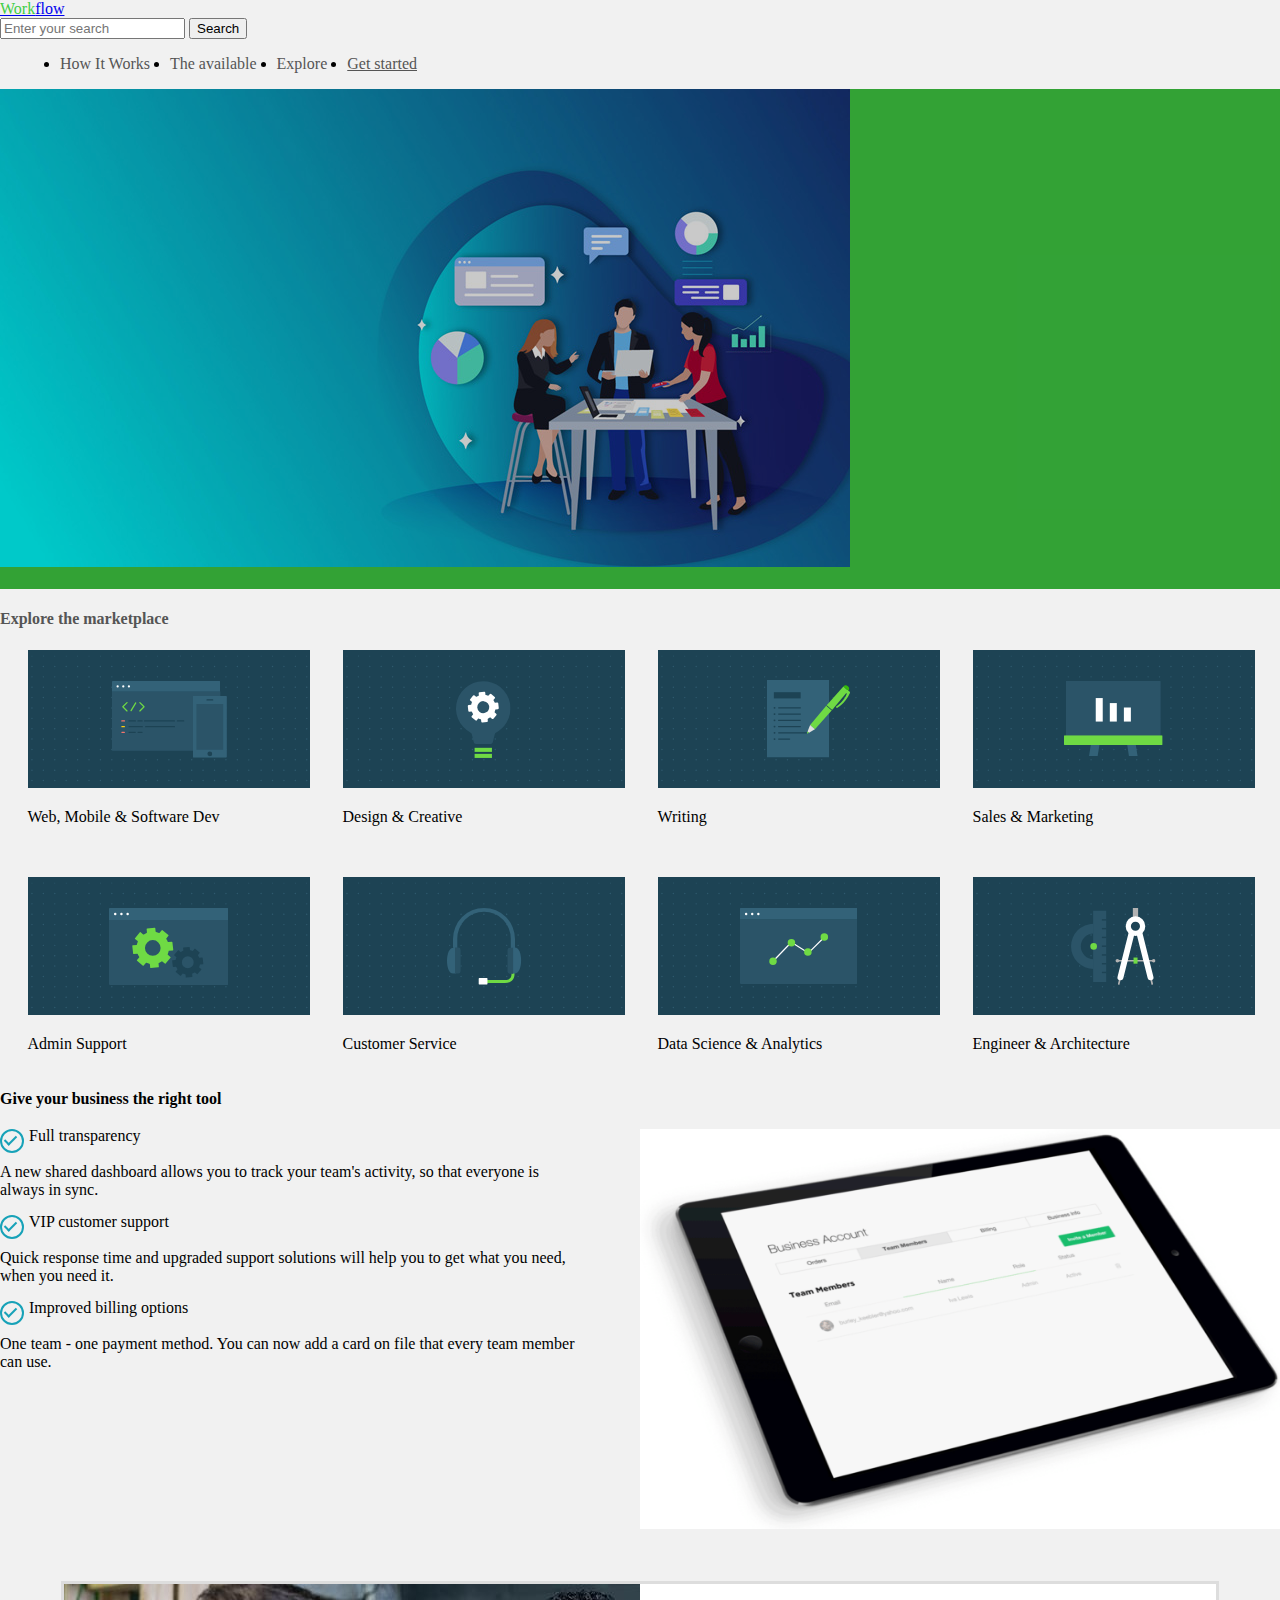
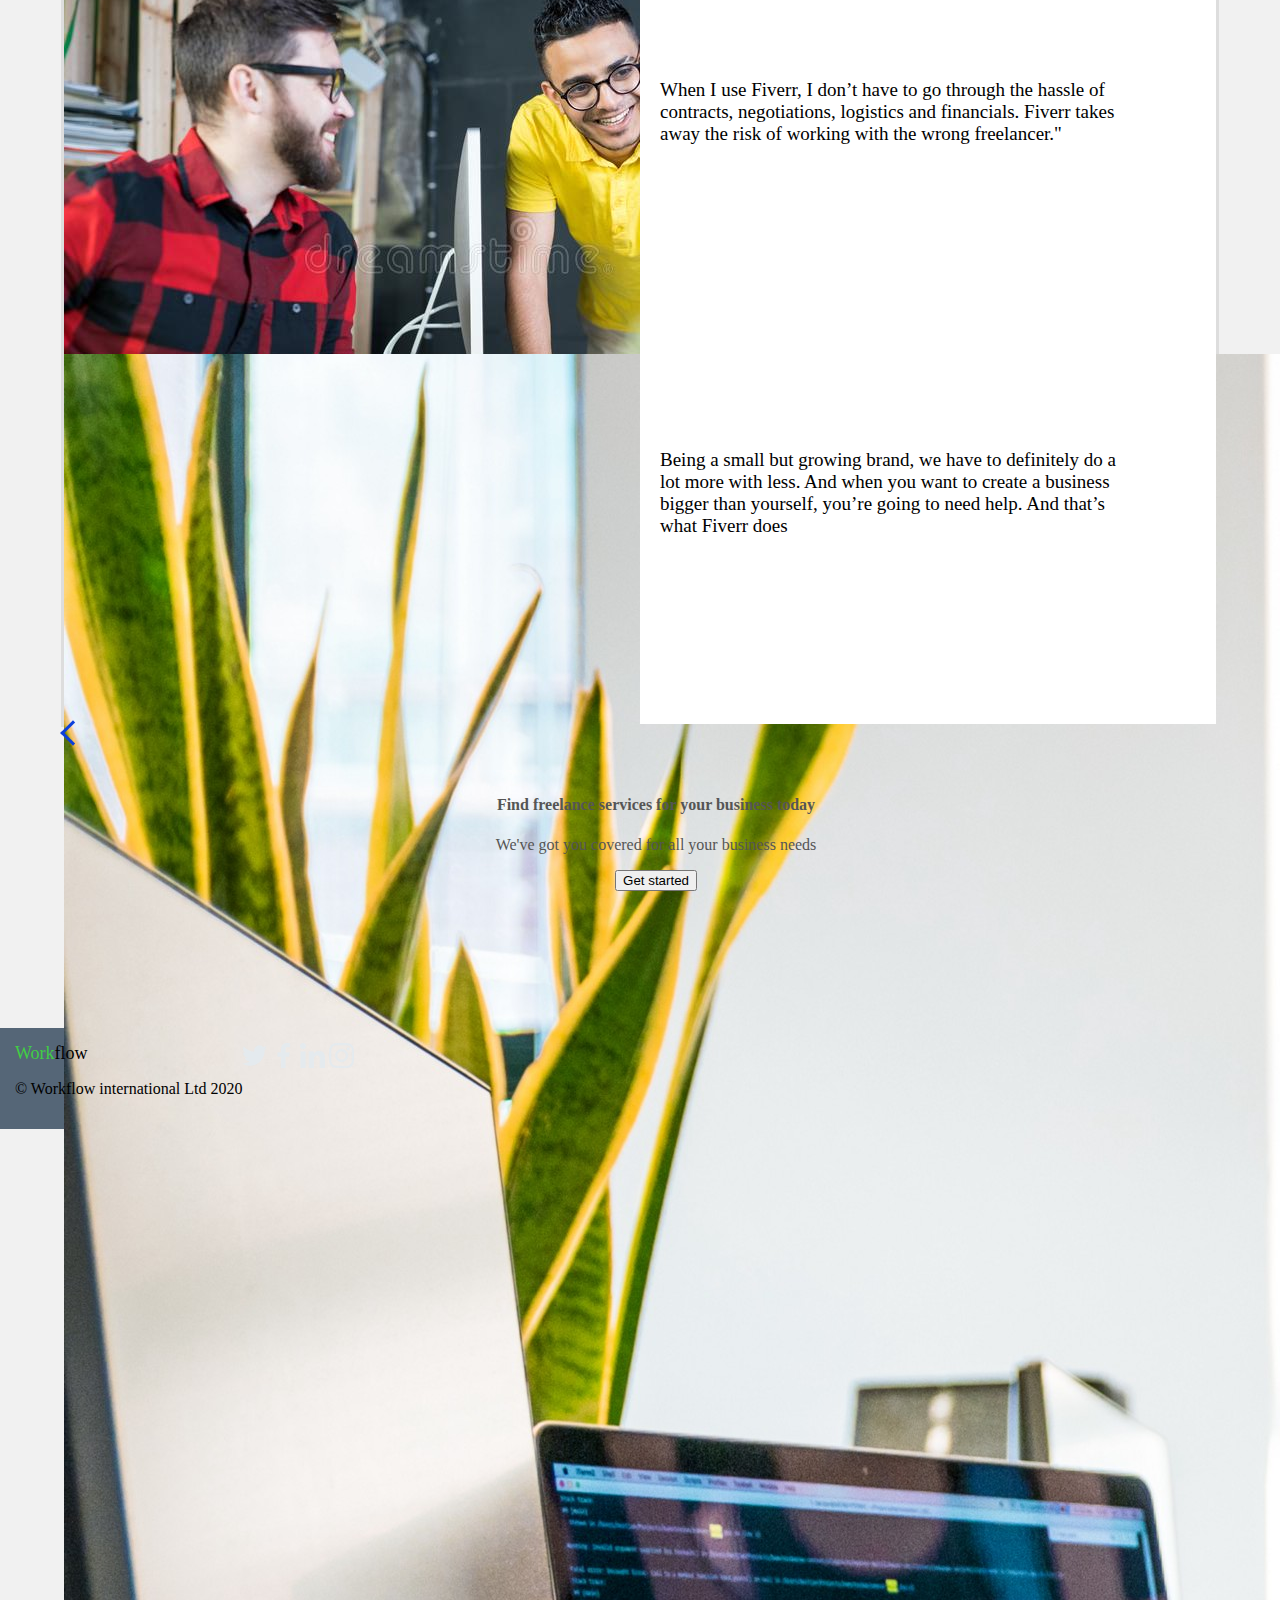
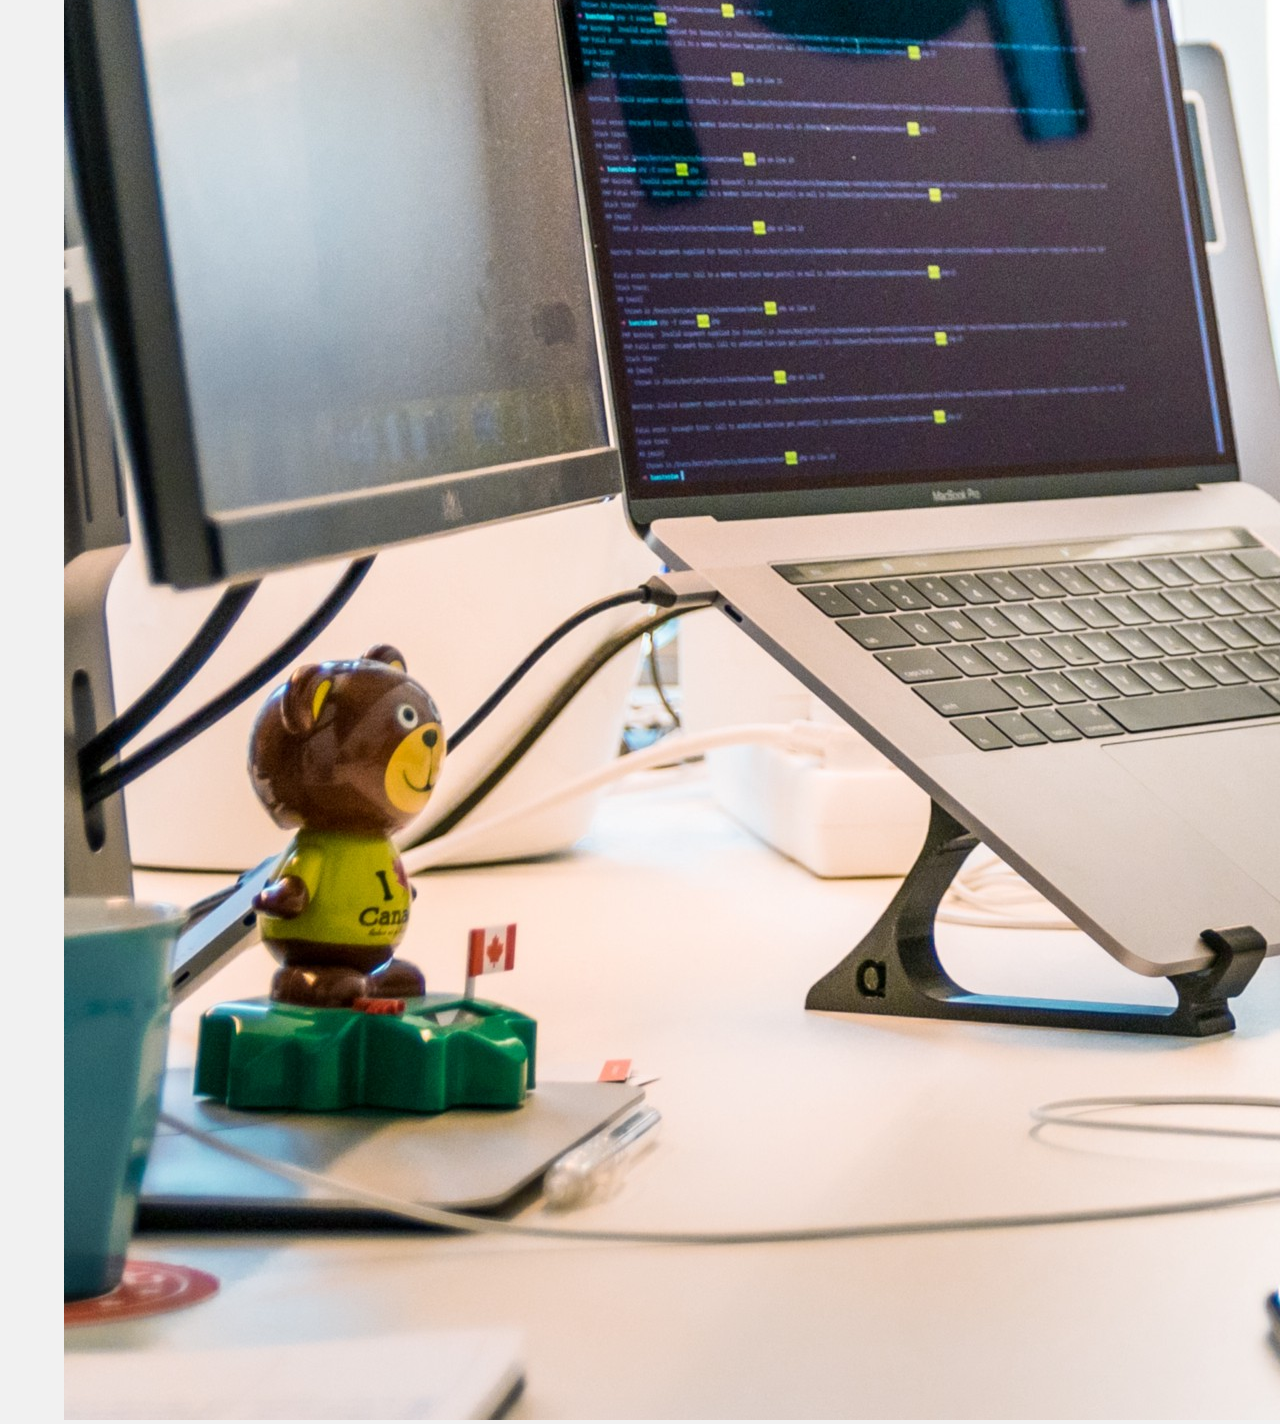
<file: index.html>
<!DOCTYPE html>
<html lang="en">
<head>
    <meta charset="UTF-8">
    <meta name="viewport" content="width=device-width, initial-scale=1.0, maximum-scale=1.0, user-scalable=no">
    <meta http-equiv="X-UA-Compatible" content="ie=edge">
    <link rel="stylesheet" href="https://stackpath.bootstrapcdn.com/bootstrap/4.5.0/css/bootstrap.min.css" integrity="sha384-9aIt2nRpC12Uk9gS9baDl411NQApFmC26EwAOH8WgZl5MYYxFfc+NcPb1dKGj7Sk" crossorigin="anonymous">
    <link rel="stylesheet" href="css files/home.css">
    <title>workflow</title>
</head>
<body>

<!--------{ START NAVBARE }---------->
    <nav class="navbar bg-white w-100">
        <div class="navbar-brand">
            <div class="menu-btn float-left mt-1 d-inline-block" style="cursor: pointer;" onclick="openClose()">
                <span></span>
                <span></span>
                <span></span>
            </div>
            <a href="index.html" class="text-decoration-none text-dark ml-3">
                <span>Work</span><span>flow</span>
            </a>
        </div>
        <div class="navbar-container">
        <div class="container nav-container">
            <div class="search-container">
                <div class="input-group">
                    <input type="text" class="form-control shadow-none" placeholder="Enter your search">
                    <button class="btn btn-outline-info shadow-none ml-1">Search</button>
                </div>
            </div>
            <div class="nav-links">
                <ul class="list-inline m-0 p-0">
                    <li class="nav-item"><a dataset="how-it-work" class="text-decoration-none">How It Works</a></li>
                    <li class="nav-item"><a dataset="available" class="text-decoration-none">The available</a></li>
                    <li class="nav-item"><a dataset="explore" class="text-decoration-none">Explore</a></li>
                    <li class="nav-item"><a href="form.html" class="text-decoration-none">Get started</a></li>
                </ul>
            </div>
        </div>
    </div>
    </nav>
<!--------{ START NAVBARE }---------->

<!--------{ START HEADER }---------->
    <header class="header overflow-hidden">
        <div class="header-cover"><img src="images/header-img.png" class="h-100 w-100"></div>
        <div class="header-desc position-relative text-white">
            <p>Find the perfect freelance services for your business</p>
            <p>
                Workflow expertly connects professionals and agencies to <br>
                businesses seeking specialized talent.
            </p>
        </div>
    </header>
<!--------{ START HEADER }---------->

<!--------{ START MARKETPLACE }---------->
    <main class="market-place container-fluid mt-5 overflow-hidden" id="explore">
        <h4 class="text-center">Explore the marketplace</h4>
        <div class="marketplace-container mt-5">
            <div class="card">
                <img src="icons/web-mobile.svg" class="card-img">
                <div class="card-title-container bg-white text-center mt-3 rounded-bottom">
                    <p>Web, Mobile &amp; Software Dev</p>
                </div>
            </div>
            <div class="card">
                <img src="icons/design-creative.svg" class="card-img">
                <div class="card-title-container bg-white text-center mt-3 rounded-bottom">
                    <p>Design &amp; Creative</p>
                </div>
            </div>
            <div class="card">
                <img src="icons/writing.svg" class="card-img">
                <div class="card-title-container bg-white text-center mt-3 rounded-bottom">
                    <p>Writing</p>
                </div>
            </div>
            <div class="card">
                <img src="icons/marketing-sales.svg" class="card-img">
                <div class="card-title-container bg-white text-center mt-3 rounded-bottom">
                    <p>Sales &amp; Marketing</p>
                </div>
            </div>
            <div class="card">
                <img src="icons/admin-support.svg" class="card-img">
                <div class="card-title-container bg-white text-center mt-3 rounded-bottom">
                    <p>Admin Support</p>
                </div>
            </div>
            <div class="card">
                <img src="icons/customer-service.svg" class="card-img">
                <div class="card-title-container bg-white text-center mt-3 rounded-bottom">
                    <p>Customer Service</p>
                </div>
            </div>
            <div class="card">
                <img src="icons/data-science.svg" class="card-img">
                <div class="card-title-container bg-white text-center mt-3 rounded-bottom">
                    <p>Data Science &amp; Analytics</p>
                </div>
            </div>
            <div class="card">
                <img src="icons/engineering-architecture.svg" class="card-img">
                <div class="card-title-container bg-white text-center mt-3 rounded-bottom">
                    <p>Engineer &amp; Architecture</p>
                </div>
            </div>
        </div>
    </main>

<!--------{ END MARKETPLACE }---------->

<!--------{ START OFER }---------->

    <main class="bg-white mt-5 offer overflow-hidden" id="available">
        <h4 class="p-4 text-center">Give your business the right tool</h4>
        <div class="offer-container container-fluid">
            <div class="offer-img">
                <img src="icons/ipadX2.gif">
            </div>
            <div class="offer-info ml-3">

                <div class="offer-item mt-5">
                    <div class="offer-item-title">
                        <span></span><p>Full transparency</p>
                    </div>
                    <p>
                        A new shared dashboard allows you to track your team's activity, so that
                        everyone is always in sync.
                    </p>
                </div>

                <div class="offer-item mt-5">
                    <div class="offer-item-title">
                        <span></span><p>VIP customer support</p>
                    </div>
                    <p>
                        Quick response time and upgraded support solutions will help you to get
                        what you need, when you need it.
                    </p>
                </div>
                
                <div class="offer-item mt-5">
                    <div class="offer-item-title">
                        <span></span><p>Improved billing options</p>
                    </div>
                    <p>
                        One team - one payment method. You can now add a card on file that every
                        team member can use.
                    </p>
                </div>
            </div>
        </div>
    </main>

<!--------{ END OFFER }---------->

<!--------{ START TESTIMONIAL }---------->

    <main class="testimonial overflow-hidden" id="how-it-work">
        <div class="carousel-container">
            <div id="carouselExampleControls" class="carousel slide" data-ride="carousel">
                <div class="carousel-inner carousel-inner-container">
                    <div class="carousel-item active">
                        <div class="carousel-item-container">
                            <div class="carousel-img">
                                <img src="images/carousel-img-1.png" class="w-100 h-100">
                            </div>
                            <div class="carousel-info">
                                <p>
                                        When I use Fiverr, I don’t have to go through
                                        the hassle of contracts, negotiations, logistics
                                        and financials. Fiverr takes away the risk
                                        of working with the wrong freelancer."
                                </p>
                            </div>
                        </div>
                    </div>
                    <div class="carousel-item">
                        <div class="carousel-item-container">
                            <div class="carousel-img">
                                <img src="images/carousel-img-2.png" class="w-100 h-100">
                            </div>
                            <div class="carousel-info">
                                <p>
                                    Being a small but growing brand, we have to
                                    definitely do a lot more with less. And when you
                                    want to create a business bigger than yourself,
                                    you’re going to need help. And that’s what Fiverr does
                                </p>
                            </div>
                        </div>
                    </div>
            </div>
            <a class="carousel-control-prev" href="#carouselExampleControls" role="button" data-slide="prev">
                <span class="carousel-control-prev-icon"></span>
            </a>
            <a class="carousel-control-next" href="#carouselExampleControls" role="button" data-slide="next">
                <span class="carousel-control-next-icon" aria-hidden="true"></span>
            </a>
            </div>
        </div>
    </main>

<!--------{ END TESTIMONIAL }---------->

<!--------{ START GET STARTED }---------->

    <div class="login mt-4 w-100 position-relative bg-white">
        <div class="login-container">
            <h4>Find freelance services for your business today</h4>
            <p>We've got you covered for all your business needs</p>
            <a href="form.html">
                <button class="btn btn-info">Get started</button>
            </a>
        </div>
    </div>

<!--------{ END GET STARTED }---------->

<!--------{ START FOOTER }---------->

    <footer class="footer">
        <div class="footer-container justify-content-between mt-4">
            <div class="site-title text-white d-flex">
                <span>Work</span><span>flow</span>
                <p class="ml-2">&copy; Workflow international Ltd 2020</p>
            </div>
            <div class="site-social-media d-flex">
                <a href="https://www.twitter.com" class="mr-3"><img src="icons/twitter.png"></a>
                <a href="https://www.facebook.com" class="mr-3"><img src="icons/face.png"></a>
                <a href="https://www.linkedin.com" class="mr-3"><img src="icons/linked.png"></a>
                <a href="https://www.instagram.com" class="mr-3"><img src="icons/insta.png"></a>
            </div>
        </div>
    </footer>

<!--------{ START FOOTER }---------->

<script src="https://code.jquery.com/jquery-3.5.1.slim.min.js" integrity="sha384-DfXdz2htPH0lsSSs5nCTpuj/zy4C+OGpamoFVy38MVBnE+IbbVYUew+OrCXaRkfj" crossorigin="anonymous"></script>
<script src="https://cdn.jsdelivr.net/npm/popper.js@1.16.0/dist/umd/popper.min.js" integrity="sha384-Q6E9RHvbIyZFJoft+2mJbHaEWldlvI9IOYy5n3zV9zzTtmI3UksdQRVvoxMfooAo" crossorigin="anonymous"></script>
<script src="https://stackpath.bootstrapcdn.com/bootstrap/4.5.0/js/bootstrap.min.js" integrity="sha384-OgVRvuATP1z7JjHLkuOU7Xw704+h835Lr+6QL9UvYjZE3Ipu6Tp75j7Bh/kR0JKI" crossorigin="anonymous"></script>
<script src="javaScript files/home.js"></script>
</body>
</html>
</file>
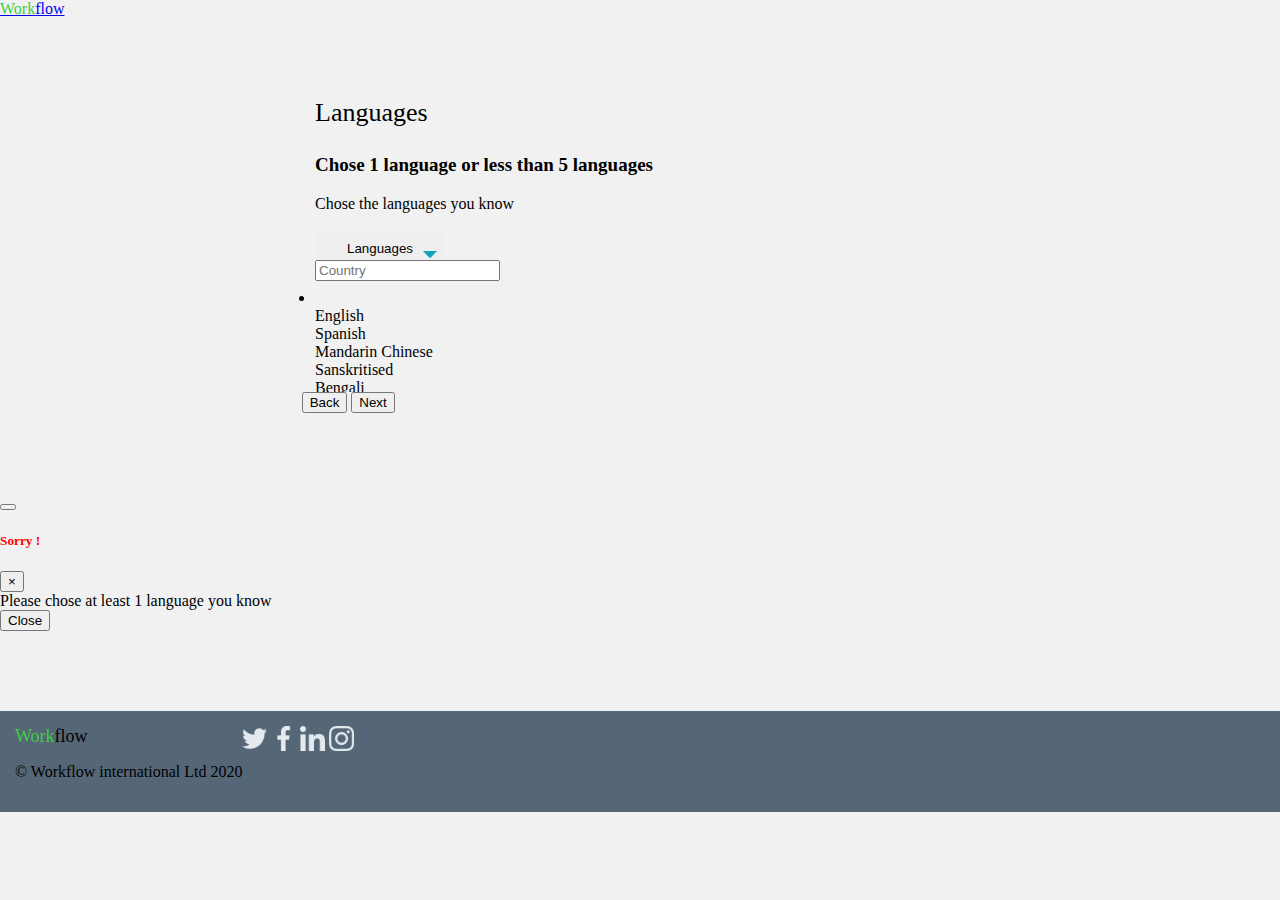
<file: languages-page.html>
<!DOCTYPE html>
<html lang="en">
<head>
    <meta charset="UTF-8">
    <meta name="viewport" content="width=device-width, initial-scale=1.0, maximum-scale=1.0, user-scalable=no">
    <meta http-equiv="X-UA-Compatible" content="ie=edge">
    <link rel="stylesheet" href="https://stackpath.bootstrapcdn.com/bootstrap/4.5.0/css/bootstrap.min.css" integrity="sha384-9aIt2nRpC12Uk9gS9baDl411NQApFmC26EwAOH8WgZl5MYYxFfc+NcPb1dKGj7Sk" crossorigin="anonymous">
    <link rel="stylesheet" href="css files/languages-page.css">
    <title>languages - workflow</title>
</head>
<body>

<!--------{ START NAVBARE }---------->

    <nav class="navbar bg-white shadow-sm">
        <div class="navbar-brand">
            <a href="home.html" class="text-decoration-none text-dark ml-3">
                <span>Work</span><span>flow</span>
            </a>
        </div>
        <p class="nav-item m-0" style="font-size: 17px; color: #555"></p>
    </nav>

<!--------{ END NAVBARE }---------->

<!--------{ START (LANGUAGE) }---------->

    <main class="expertise">
        <div class="expertise-container bg-white shadow-sm">
            <div class="expertise-header p-4 bg-light">
                <p>Languages</p>
            </div>
            <div class="expertise-body p-4">
                <p style="font-size: 19px; font-weight: 600">Chose 1 language or less than 5 languages</p>
                <div class="expertise-body-container">
                    <p style="font-size: 16px">Chose the languages you know</p>
                    <div class="dropdowns">
                        <div class="dropdown">
                            <button class="btn dropdown-arrow dropdownMenuButton" data-toggle="dropdown">Languages</button>
                            <div class="dropdown-menu">
                                <input type="text" placeholder="Country" class="form-control mt-0 shadow-none" style="transform: translateY(-8px)">
                                <li class="dropdown-item inline-item keyword keyword-item text-info" style="cursor: pointer;"></li>                                
                                <div class="dropdown-menu-container" style="height: 85px; overflow-y: scroll"></div>                   
                            </div>
                        </div>
                        <div class="dropdown lang-level hide-dropdown">
                            <button class="btn dropdown-arrow dropdownMenuButton langLevel" data-toggle="dropdown">Lang level</button>
                            <div class="dropdown-menu dropdown-menu-level">
                                <li class="dropdown-item inline-item" style="cursor: pointer;">Expert</li>
                                <li class="dropdown-item inline-item" style="cursor: pointer;">Intermediate</li>
                                <li class="dropdown-item inline-item" style="cursor: pointer;">Beginner</li>                                
                            </div>
                        </div>
                        <div class="add-button hide-add-btn">
                        <button class="btn btn-info">ADD</button>                            
                        </div>
                    </div>
                    <div class="langs-container mt-4">
                        <div class="langs-details"></div>
                    </div>
                </div>
            </div>
            <div class="expertise-footer p-5">
                <button class="btn text-info shadow-none" style="margin-left: -1em">Back</button>
                <button class="btn bg-info text-white shadow-none ml-4">Next</button>                
            </div>
        </div>
    </main>

<!--------{ END (LANGUAGE) }---------->

<!-- Button trigger modal -->
<button class="d-none show-modal" data-toggle="modal" data-target="#exampleModal">
  </button>
  
  <!-- Modal -->
  <div class="modal fade" id="exampleModal" tabindex="-1" role="dialog" aria-labelledby="exampleModalLabel" aria-hidden="true">
    <div class="modal-dialog">
      <div class="modal-content">
        <div class="modal-header">
          <h5 class="modal-title" id="exampleModalLabel" style="color: #ff0000">Sorry !</h5>
          <button type="button" class="close" data-dismiss="modal" aria-label="Close">
            <span aria-hidden="true">&times;</span>
          </button>
        </div>
        <div class="modal-body">
          Please chose at least 1 language you know
        </div>
        <div class="modal-footer">
          <button type="button" class="btn btn-info" data-dismiss="modal">Close</button>
        </div>
      </div>
    </div>
  </div>

<!--------{ START FOOTER }---------->

    <footer class="footer">
        <div class="footer-container justify-content-between mt-4">
            <div class="site-title text-white d-flex">
                <span>Work</span><span>flow</span>
                <p class="ml-2">&copy; Workflow international Ltd 2020</p>
            </div>
            <div class="site-social-media d-flex">
                <a href="https://www.twitter.com" class="mr-3"><img src="icons/twitter.png"></a>
                <a href="https://www.facebook.com" class="mr-3"><img src="icons/face.png"></a>
                <a href="https://www.linkedin.com" class="mr-3"><img src="icons/linked.png"></a>
                <a href="https://www.instagram.com" class="mr-3"><img src="icons/insta.png"></a>
            </div>
        </div>
    </footer>

<!--------{ END FOOTER }---------->
<script src="https://code.jquery.com/jquery-3.5.1.slim.min.js" integrity="sha384-DfXdz2htPH0lsSSs5nCTpuj/zy4C+OGpamoFVy38MVBnE+IbbVYUew+OrCXaRkfj" crossorigin="anonymous"></script>
<script src="https://cdn.jsdelivr.net/npm/popper.js@1.16.0/dist/umd/popper.min.js" integrity="sha384-Q6E9RHvbIyZFJoft+2mJbHaEWldlvI9IOYy5n3zV9zzTtmI3UksdQRVvoxMfooAo" crossorigin="anonymous"></script>
<script src="https://stackpath.bootstrapcdn.com/bootstrap/4.5.0/js/bootstrap.min.js" integrity="sha384-OgVRvuATP1z7JjHLkuOU7Xw704+h835Lr+6QL9UvYjZE3Ipu6Tp75j7Bh/kR0JKI" crossorigin="anonymous"></script>
<script src="javaScript files/languages-page.js"></script>
</body>
</html>
</file>
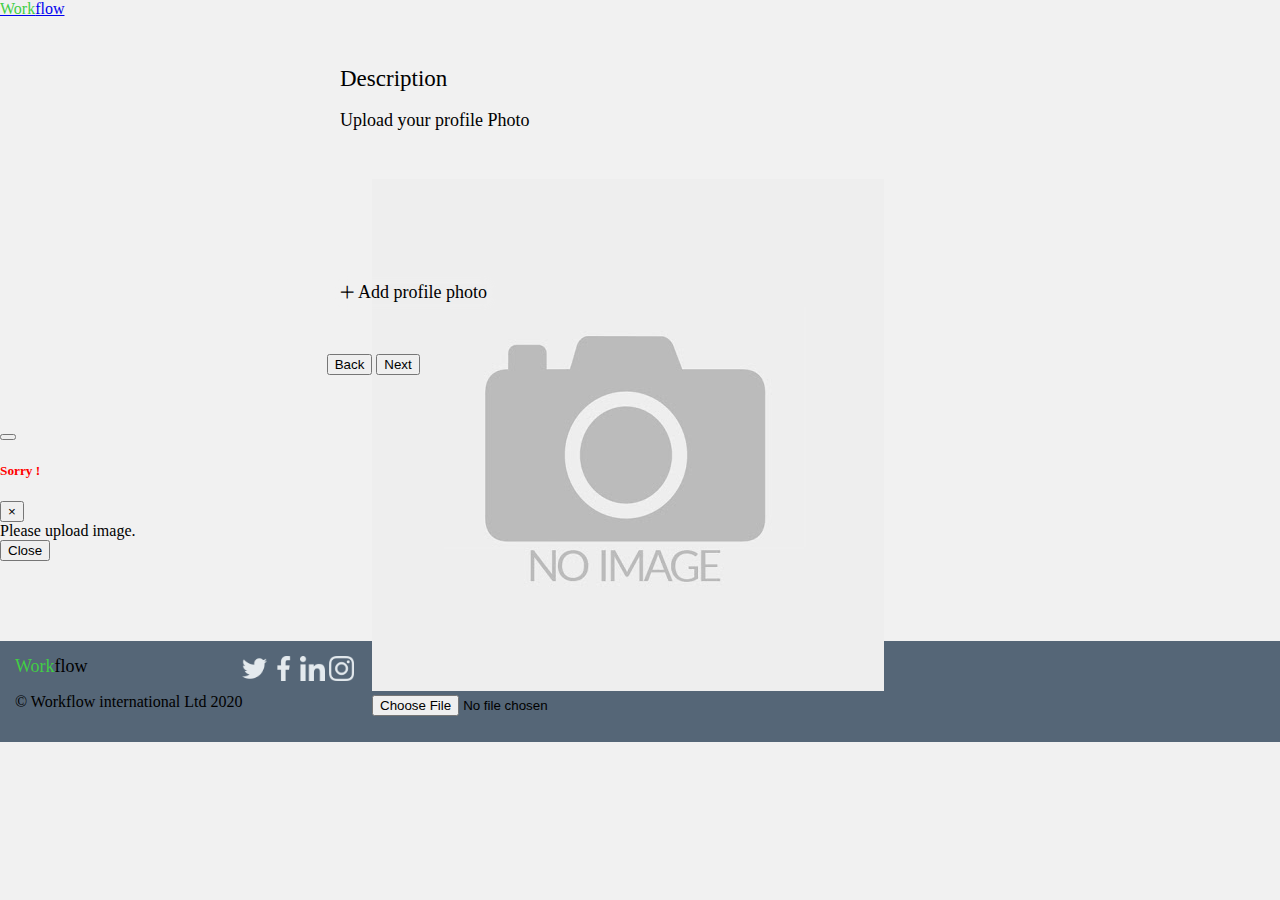
<file: profile-photo-page.html>
<!DOCTYPE html>
<html lang="en">
<head>
    <meta charset="UTF-8">
    <meta name="viewport" content="width=device-width, initial-scale=1.0, maximum-scale=1.0, user-scalable=no">
    <meta http-equiv="X-UA-Compatible" content="ie=edge">
    <link rel="stylesheet" href="https://stackpath.bootstrapcdn.com/bootstrap/4.5.0/css/bootstrap.min.css" integrity="sha384-9aIt2nRpC12Uk9gS9baDl411NQApFmC26EwAOH8WgZl5MYYxFfc+NcPb1dKGj7Sk" crossorigin="anonymous">
    <link rel="stylesheet" href="css files/profile-photo-page.css">
    <title>Profile Photo - workflow</title>
</head>
<body>

<!--------{ START NAVBARE }---------->

    <nav class="navbar bg-white shadow-sm">
        <div class="navbar-brand">
            <a href="home.html" class="text-decoration-none text-dark ml-3">
                <span>Work</span><span>flow</span>
            </a>
        </div>
        <p class="nav-item m-0" style="font-size: 17px; color: #555"></p>
    </nav>

<!--------{ END NAVBARE }---------->

<!--------{ START (PROFILE PHOTO) }---------->

    <main class="profile-photo">
        <div class="profile-photo-container bg-white shadow-sm">
            <div class="expertise-header p-4 bg-light">
                <p style="font-weight: 500; font-size: 23px; margin: 0;">Description</p>
            </div>
            <div class="profile-photo-body p-4">
                <p style="font-size: 18px;">Upload your profile Photo</p>
                <div class="profile-photo-body-container">
                    <div class="profile-photo-container">
                        <div class="profile-photo-preview rounded-circle border">
                            <img src="icons/pfdgfgrhghgogjhjfkiooilkklhhjhje.png" class="w-100 h-100 rounded-circle">
                            <input type="file" class="d-none" id="profile-preview">
                        </div>
                        <div class="add-profile-button">
                            <label for="profile-preview" class="btn text-info bg-white border" style="transform: translateY(2em)">
                                <span>&times</span>
                                <span>Add profile photo</span>
                            </label>
                        </div>
                    </div>
                    <span class="note" style="color: red; font-size: 15px"></span>
                </div>
            </div>
            <div class="profile-photo-footer p-5">
                <button class="btn text-info shadow-none" style="margin-left: -1em">Back</button>
                <button class="btn bg-info text-white shadow-none ml-4">Next</button>                
            </div>
        </div>
    </main>

<!--------{ END (PROFILE PHOTO) }---------->


<!-- Button trigger modal -->
<button class="d-none show-modal" data-toggle="modal" data-target="#exampleModal">
    </button>
    
    <!-- Modal -->
    <div class="modal fade" id="exampleModal" tabindex="-1" role="dialog" aria-labelledby="exampleModalLabel" aria-hidden="true">
      <div class="modal-dialog">
        <div class="modal-content">
          <div class="modal-header">
            <h5 class="modal-title" id="exampleModalLabel" style="color: #ff0000">Sorry !</h5>
            <button type="button" class="close" data-dismiss="modal" aria-label="Close">
              <span aria-hidden="true">&times;</span>
            </button>
          </div>
          <div class="modal-body">
            Please upload image.
          </div>
          <div class="modal-footer">
            <button type="button" class="btn btn-info" data-dismiss="modal">Close</button>
          </div>
        </div>
      </div>
    </div>
  
<!--------{ START FOOTER }---------->

    <footer class="footer">
        <div class="footer-container justify-content-between mt-4">
            <div class="site-title text-white d-flex">
                <span>Work</span><span>flow</span>
                <p class="ml-2">&copy; Workflow international Ltd 2020</p>
            </div>
            <div class="site-social-media d-flex">
                <a href="https://www.twitter.com" class="mr-3"><img src="icons/twitter.png"></a>
                <a href="https://www.facebook.com" class="mr-3"><img src="icons/face.png"></a>
                <a href="https://www.linkedin.com" class="mr-3"><img src="icons/linked.png"></a>
                <a href="https://www.instagram.com" class="mr-3"><img src="icons/insta.png"></a>
            </div>
        </div>
    </footer>

<!--------{ END FOOTER }---------->
<script src="https://code.jquery.com/jquery-3.5.1.slim.min.js" integrity="sha384-DfXdz2htPH0lsSSs5nCTpuj/zy4C+OGpamoFVy38MVBnE+IbbVYUew+OrCXaRkfj" crossorigin="anonymous"></script>
<script src="https://cdn.jsdelivr.net/npm/popper.js@1.16.0/dist/umd/popper.min.js" integrity="sha384-Q6E9RHvbIyZFJoft+2mJbHaEWldlvI9IOYy5n3zV9zzTtmI3UksdQRVvoxMfooAo" crossorigin="anonymous"></script>
<script src="https://stackpath.bootstrapcdn.com/bootstrap/4.5.0/js/bootstrap.min.js" integrity="sha384-OgVRvuATP1z7JjHLkuOU7Xw704+h835Lr+6QL9UvYjZE3Ipu6Tp75j7Bh/kR0JKI" crossorigin="anonymous"></script>
<script src="javaScript files/profile-photo-page.js"></script>
</body>
</html>
</file>
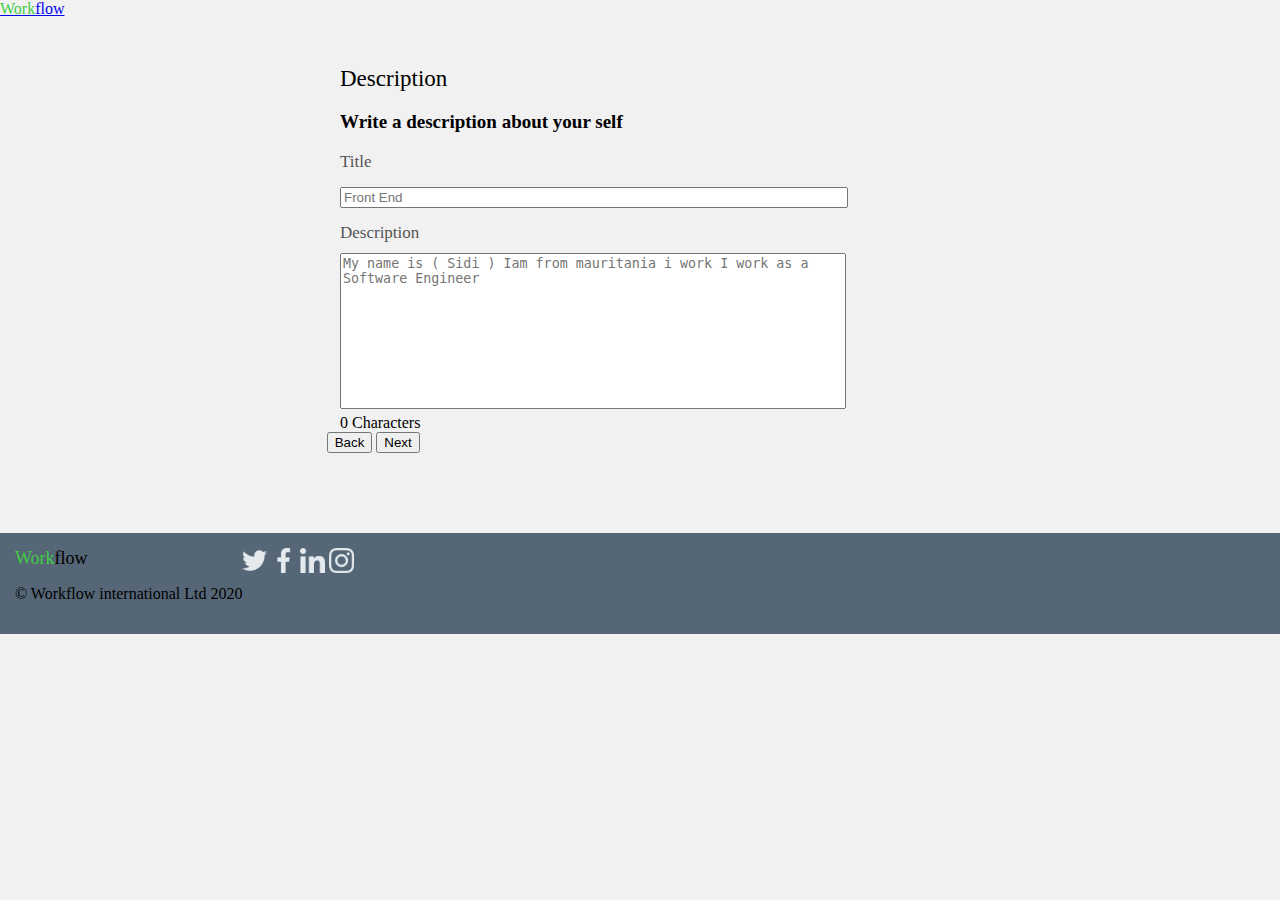
<file: user-description-page.html>
<!DOCTYPE html>
<html lang="en">
<head>
    <meta charset="UTF-8">
    <meta name="viewport" content="width=device-width, initial-scale=1.0, maximum-scale=1.0, user-scalable=no">
    <meta http-equiv="X-UA-Compatible" content="ie=edge">
    <link rel="stylesheet" href="https://stackpath.bootstrapcdn.com/bootstrap/4.5.0/css/bootstrap.min.css" integrity="sha384-9aIt2nRpC12Uk9gS9baDl411NQApFmC26EwAOH8WgZl5MYYxFfc+NcPb1dKGj7Sk" crossorigin="anonymous">
    <link rel="stylesheet" href="css files/user-description-page.css">
    <title>Description - workflow</title>
</head>
<body>

<!--------{ START NAVBARE }---------->

    <nav class="navbar bg-white shadow-sm">
        <div class="navbar-brand">
            <a href="home.html" class="text-decoration-none text-dark ml-3">
                <span>Work</span><span>flow</span>
            </a>
        </div>
        <p class="nav-item m-0" style="font-size: 17px; color: #555"></p>
    </nav>

<!--------{ END NAVBARE }---------->

<!--------{ START (USER DECRIPTION) }---------->

    <main class="user-desc">
        <div class="user-desc-container bg-white shadow-sm">
            <div class="expertise-header p-4 bg-light">
                <p style="font-weight: 500; font-size: 23px; margin: 0;">Description</p>
            </div>
            <div class="user-desc-body p-4">
                <p style="font-size: 19px; font-weight: 600">Write a description about your self</p>
                <div class="user-desc-body-container">
                    <div class="user-desc-title">
                        <div class="input-form">
                            <span>Title</span>
                            <input type="text" placeholder="Front End" class="form-control input shadow-none">
                            <span class="input-note" style="font-size: 15px; color: #ff0000; margin-top: 5px; font-weight: 400"></span>
                        </div>
                        <div class="input-form">
                            <span>Description</span>
                            <textarea class="input" placeholder="My name is ( Sidi ) Iam from mauritania i work I work as a Software Engineer"></textarea>
                            <span class="textarea-note" style="font-size: 15px; color: #ff0000; margin-top: 1px; font-weight: 400"></span>                            
                            <span class="d-block chars-counter">0 Characters</span>
                        </div>
                    </div>
                </div>
            </div>
            <div class="user-desc-footer p-5">
                <button class="btn text-info shadow-none" style="margin-left: -1em">Back</button>
                <button class="btn bg-info text-white shadow-none ml-4">Next</button>                
            </div>
        </div>
    </main>

<!--------{ END (USER DECRIPTION) }---------->

<!--------{ START FOOTER }---------->

    <footer class="footer">
        <div class="footer-container justify-content-between mt-4">
            <div class="site-title text-white d-flex">
                <span>Work</span><span>flow</span>
                <p class="ml-2">&copy; Workflow international Ltd 2020</p>
            </div>
            <div class="site-social-media d-flex">
                <a href="https://www.twitter.com" class="mr-3"><img src="icons/twitter.png"></a>
                <a href="https://www.facebook.com" class="mr-3"><img src="icons/face.png"></a>
                <a href="https://www.linkedin.com" class="mr-3"><img src="icons/linked.png"></a>
                <a href="https://www.instagram.com" class="mr-3"><img src="icons/insta.png"></a>
            </div>
        </div>
    </footer>

<!--------{ END FOOTER }---------->
<script src="https://code.jquery.com/jquery-3.5.1.slim.min.js" integrity="sha384-DfXdz2htPH0lsSSs5nCTpuj/zy4C+OGpamoFVy38MVBnE+IbbVYUew+OrCXaRkfj" crossorigin="anonymous"></script>
<script src="https://cdn.jsdelivr.net/npm/popper.js@1.16.0/dist/umd/popper.min.js" integrity="sha384-Q6E9RHvbIyZFJoft+2mJbHaEWldlvI9IOYy5n3zV9zzTtmI3UksdQRVvoxMfooAo" crossorigin="anonymous"></script>
<script src="https://stackpath.bootstrapcdn.com/bootstrap/4.5.0/js/bootstrap.min.js" integrity="sha384-OgVRvuATP1z7JjHLkuOU7Xw704+h835Lr+6QL9UvYjZE3Ipu6Tp75j7Bh/kR0JKI" crossorigin="anonymous"></script>
<script src="javaScript files/user-description-page.js"></script>
</body>
</html>
</file>
<file: css files/home.css>
body {
    padding: 0;
    margin: 0;
    background: #F1F1F1;
}

/* ========= { START NAVBARE } =========*/

nav .navbar-container {
    width: 90%;
}

nav .navbar-brand span {
    font-weight: 500;
}

nav .navbar-brand span:first-of-type {
    color: #41CE44;
}

.nav-container .search-container {
    width: 300px;
}

nav .container .nav-links ul {
    display: flex;
}

nav .container .nav-links ul li {
    margin-left: 20px;
}

nav .container .nav-links ul li a {
    color: #555;
    cursor: pointer;
}

.fixed-nav {
    position: fixed;
    z-index: 4;
    width: 100%;
    top: 0;
    animation: slide-down 0.7s;
}

@keyframes slide-down {
    0% {
        transform: translateY(-100%)
    }

    100% {
        transform: translateY(0)
    }
}

/* ========= { END NAVBARE } =========*/

/* ========= { START HEADER } =========*/

header {
    position: relative;
    width: 100%;
    height: 500px;
}

header::after {
    position: absolute;
    content: '';
    top: 0;
    left: 0;
    width: 100%;
    height: 500px;
    background: rgba(0, 0, 0, 0.212);
}

.header-cover {
    position: absolute;
    width: 100%;
    height: 100%;
    top: 0;
    left: 0;
    background: #41CE44;
}

header .header-desc {
    z-index: 3;
    display: inline-block;
    top: 40%;
    left: 6em;
    text-align: center;
}

header .header-desc p:first-of-type {
    font-size: 27px;
}

header .header-desc p:nth-of-type(2) {
    font-size: 19px;
}

/* ========= { END HEADER } =========*/

/* ========= { START MARKETPLACE } =========*/

.market-place h4 {
    color: #555555;
}

.market-place .marketplace-container {
    display: grid;
    grid-template-columns: repeat(4,280px);
    grid-gap: 35px;
    justify-content: center;
}

.marketplace-container
.card .card-title-container p {
    font-weight: 500;
}

.marketplace-container .card {
    transition: .3s;
}

.marketplace-container .card:hover {
    box-shadow: 6px 6px 6px #DDD;
}

/* ========= { START OFERE } =========*/

.offer .offer-container {
    display: flex;
    flex-flow: row-reverse
}

.offer .offer-container
.offer-img,
.offer .offer-container 
.offer-info {
    width: 50%;
}

.offer .offer-container
.offer-img img {
    width: 100%;
    height: 400px;
}

.offer-container .offer-info
.offer-item {
    width: 90%;
}

.offer-container .offer-info
.offer-item p {
    margin-top: 10px; 
}

.offer-container .offer-info
.offer-item .offer-item-title {
    display: flex;
}

.offer-container .offer-info
.offer-item .offer-item-title span {
    position: relative;
    width: 20px;
    height: 20px;
    border-radius: 50%;
    border: 2px solid rgb(23, 162, 184);
}

.offer-container .offer-info
.offer-item .offer-item-title span::after {
    position: absolute;
    content: '';
    width: 5px;
    height: 10px;
    border-right: 2px solid rgb(23, 162, 184);
    border-bottom: 2px solid rgb(23, 162, 184);
    top: 2px;
    left: 5px;
    transform: rotate(45deg);
}

.offer-container .offer-info
.offer-item .offer-item-title p {
    font-weight: 500;
    margin: -2px 5px;
}

/* ========= { START TESTIMONIAL } =========*/

.testimonial {
    margin-top: 3em;
}

.testimonial .carousel-container {
    margin: auto;
    border: solid 3px #DDD;
    width: 90%;
}

.carousel-item .carousel-item-container {
    display: flex;
    justify-content: center;
}

.carousel-item .carousel-item-container
.carousel-img ,
.carousel-item .carousel-item-container
.carousel-info {
    height: 370px;
    width: 50%;
    background: #FFF;
}

.carousel-control-prev {
    width: 0;
    left: 5em;
}

.carousel-control-prev-icon,
.carousel-control-next {
    position: absolute;
    background: url();
    width: 0;
}

.carousel-control-prev-icon::after,
.carousel-control-next::after {
    position: absolute;
    content: '';
    width: 15px;
    height: 15px;
    border-left: 3px solid rgb(11, 63, 219);
    border-bottom: 3px solid rgb(11, 63, 219);
    transform: rotate(45deg);

}

.carousel-control-next::after {
    transform: rotate(140deg);
    right: 5em;
    border-left: transparent;
    border-bottom: transparent;
    border-left: 3px solid rgb(11, 63, 219);
    border-top: 3px solid rgb(11, 63, 219);
}

.carousel-info p {
    font-size: 19px;
    margin: 5em 20px;
    width: 80%;
}

/* ========= { END TESTIMONIAL } =========*/

/* ========= { START GET STARTED } =========*/

.login {
    height: 200px;
}

.login .login-container {
    position: relative;
    text-align: center;
    top: 3em;
    margin-left: 2em;
    color: #555;
}

/* ========= { END GET STARTED } =========*/

/* ========= { START FOOTER } =========*/

footer {
    background: #567;
    padding: 15px;
    margin-top: 5em;
}

footer .footer-container {
    display: flex;
}

footer .footer-container
.site-title span {
    font-weight: 500;
    font-size: 18px;
}

footer .footer-container
.site-title span:first-of-type {
    color: #41CE44;
}

footer .footer-container 
.site-social-media img {
    width: 25px;
    height: 25px;
}

/* ========= { END FOOTER } =========*/

/* ========= { START RESPONSE ON SMALL DEVICES } =========*/

@media screen and (min-width: 300px) and (max-width: 550px) {

/* ========= { START NAVBARE } =========*/

nav .nav-container, 
nav .navbar-container {
    position: absolute;
    background: #FFF;
    top: 3em;
    z-index: 4;
    left: 0;
    height: 0;
    width: 100%;
    overflow: hidden;
    transition: .3s;
}

nav .nav-container {
    top: 8px;
    right: 0;
}

nav .navbar-brand .menu-btn span {
    display: block;
    width: 24px;
    height: 3px;
    margin-top: 3px;
    background: #555;
}

nav .navbar-container {
    background: #FFF;
    transition: .3s;
    width: 100%;
    height: 0;
}

.nav-container .nav-links {
    width: 100%;
    background: #FFF
}

nav .container .nav-links ul {
    display: block;
    position: relative;
    text-align: center;
    top: -2em;
}

nav .container .nav-links ul li {
    margin-left: 0;
    margin-top: 15px;
}

.search-container {
    width: 100%;
    position: relative;
    top: -1em;
    margin: auto;
}

nav .open-close-nav {
    height: 300px;
    transition: .3s;
}

.fixed-nav {
    position: unset;
    animation: slide 0.7s;
}

/* ========= { END NAVBARE } =========*/

/* ========= { START HEADER } =========*/

header {
    height: 400px;
}

header::after {
    height: 400px;
}

header .header-desc {
    left: 0;
    padding: 10px;
}

header .header-desc p:first-of-type { font-size: 24px; }

header .header-desc p:nth-of-type(2) { font-size: 18px; }

/* ========= { END HEADER } =========*/

/* ========= { START MARKETPLACE } =========*/

.market-place .marketplace-container {
    grid-template-columns: repeat(1,280px);
    grid-gap: 35px 0;
}

/* ========= { END MARKETPLACE } =========*/

/* ========= { START OFERE } =========*/

.offer .offer-container {
    display: block;
}

.offer .offer-container
.offer-img img {
    height: 200px;
}

.offer .offer-container
.offer-img,
.offer .offer-container 
.offer-info {
    width: 100%;
    padding: 10px;
}

.offer-container .offer-info
.offer-item {
    width: 100%;
    margin-left: -20px;
}

.offer-container .offer-info
.offer-item p {
    margin-top: 19px;
}

/* ========= { END OFERE } =========*/

/* ========= { START TESTIMONIAL } =========*/

.carousel-item .carousel-item-container {
    display: block;
}

.carousel-item .carousel-item-container
.carousel-info {
    height: 200px;
}

.carousel-item .carousel-item-container
.carousel-info p {
    text-align: center;
    margin: 0;
    font-size: 17px;
}

.carousel-item .carousel-item-container
.carousel-img ,
.carousel-item .carousel-item-container
.carousel-info {
    width: 100%;
}

.carousel-item .carousel-item-container
.carousel-img {
    height: 198px;
}

.carousel-control-prev {
    width: 0;
    left: 1em;
}

.carousel-control-next {
    right: -4em;
}

.carousel-info p {
    text-align: center;
    font-size: 14px;
    margin: 5em 0;
    width: 100%;
    padding: 5px;
}

/* ========= { END TESTIMONIAL } =========*/

/* ========= { START GET STARTED } =========*/

.login {
    height: 250px;
}

.login .login-container {
    margin-left: 0;
}

/* ========= { START GET STARTED } =========*/

/* ========= { START FOOTER } =========*/

footer .footer-container {
    display: block
}

footer .footer-container 
.site-social-media {
    justify-content: center;
}

/* ========= { END FOOTER } =========*/

}

@media screen and (min-width: 551px) and (max-width: 650px) {

/* ========= { START NAVBARE } =========*/


nav .nav-container, 
nav .navbar-container {
    position: absolute;
    background: #FFF;
    top: 3em;
    z-index: 4;
    left: 0;
    height: 0;
    width: 100%;
    overflow: hidden;
    transition: .3s;
}

nav .nav-container {
    top: 8px;
    right: 0;
}

nav .navbar-brand .menu-btn span {
    display: block;
    width: 24px;
    height: 3px;
    margin-top: 3px;
    background: #555;
}

nav .navbar-container {
    background: #FFF;
    transition: .3s;
    width: 100%;
    height: 0;
}

.nav-container .nav-links {
    width: 100%;
    background: #FFF
}

nav .container .nav-links ul {
    display: block;
    position: relative;
    text-align: center;
    top: -2em;
}

nav .container .nav-links ul li {
    margin-left: 0;
    margin-top: 15px;
}

.search-container {
    width: 100%;
    position: relative;
    top: -1em;
    margin: auto;
}

nav .open-close-nav {
    height: 300px;
    transition: .3s;
}

.fixed-nav {
    position: unset;
    animation: slide 0.7s;
}

/* ========= { END NAVBARE } =========*/

/* ========= { START HEADER } =========*/

header {
    height: 400px;
}

header::after {
    height: 400px;
}

header .header-desc {
    left: 0;
    padding: 10px;
}

header .header-desc p:first-of-type { font-size: 24px; }

header .header-desc p:nth-of-type(2) { font-size: 18px; }

/* ========= { END HEADER } =========*/

/* ========= { START MARKETPLACE } =========*/

.market-place .marketplace-container {
    grid-template-columns: repeat(2,260px);
    grid-gap: 35px 15px;
}

/* ========= { END MARKETPLACE } =========*/

/* ========= { START OFERE } =========*/

.offer .offer-container {
    display: block;
}

.offer .offer-container
.offer-img img {
    height: 200px;
}

.offer .offer-container
.offer-img,
.offer .offer-container 
.offer-info {
    width: 100%;
    padding: 10px;
}

.offer-container .offer-info
.offer-item {
    width: 100%;
    margin-left: -20px;
}

.offer-container .offer-info
.offer-item p {
    margin-top: 19px;
}

/* ========= { END OFERE } =========*/

/* ========= { START TESTIMONIAL } =========*/

.carousel-item .carousel-item-container {
    display: block;
}

.carousel-item .carousel-item-container
.carousel-info {
    height: 200px;
}

.carousel-item .carousel-item-container
.carousel-info p {
    text-align: center;
    margin: 0;
    font-size: 17px;
    transform: translateY(50px)
}

.carousel-item .carousel-item-container
.carousel-img ,
.carousel-item .carousel-item-container
.carousel-info {
    width: 100%;
}

.carousel-item .carousel-item-container
.carousel-img {
    height: 198px;
}

.carousel-control-prev {
    width: 0;
    left: 1em;
}

.carousel-control-next {
    right: -4em;
}

.carousel-info p {
    text-align: center;
    font-size: 14px;
    margin: 5em 0;
    width: 100%;
    padding: 5px;
}

/* ========= { END TESTIMONIAL } =========*/

/* ========= { START GET STARTED } =========*/

.login {
    height: 200px;
}

.login .login-container {
    margin-left: 0;
}

/* ========= { START GET STARTED } =========*/

}


/* ========= { END RESPONSE ON SMALL DEVICES } =========*/

/* ========= { START RESPONSE ON LARGE DEVICES } =========*/

@media screen and (min-width: 651px) and (max-width: 950px) {

/* ========= { START NAVBARE } =========*/


nav .nav-container, 
nav .navbar-container {
    position: absolute;
    background: #FFF;
    top: 3em;
    z-index: 4;
    left: 0;
    height: 0;
    width: 100%;
    overflow: hidden;
    transition: .3s;
}

nav .nav-container {
    top: 8px;
    right: 0;
}

nav .navbar-brand .menu-btn span {
    display: block;
    width: 24px;
    height: 3px;
    margin-top: 3px;
    background: #555;
}

nav .navbar-container {
    background: #FFF;
    transition: .3s;
    width: 100%;
    height: 0;
}

.nav-container .nav-links {
    width: 100%;
    background: #FFF
}

nav .container .nav-links ul {
    display: block;
    position: relative;
    text-align: center;
    top: -2em;
}

nav .container .nav-links ul li {
    margin-left: 0;
    margin-top: 15px;
}

.search-container {
    width: 100%;
    position: relative;
    top: -1em;
    margin: auto;
}

nav .open-close-nav {
    height: 300px;
    transition: .3s;
}

.fixed-nav {
    position: unset;
    animation: slide 0.7s;
}

/* ========= { END NAVBARE } =========*/

/* ========= { START HEADER } =========*/

header {
    height: 400px;
}

header::after {
    height: 400px;
}

header .header-desc {
    left: 0;
    padding: 10px;
}

header .header-desc p:first-of-type { font-size: 24px; }

header .header-desc p:nth-of-type(2) { font-size: 18px; }

/* ========= { END HEADER } =========*/

/* ========= { START MARKETPLACE } =========*/

.market-place .marketplace-container {
    grid-template-columns: repeat(2,280px);
    grid-gap: 35px;
}

/* ========= { END MARKETPLACE } =========*/

/* ========= { START OFERE } =========*/

.offer .offer-container
.offer-img {
    align-self: center;
}

.offer .offer-container
.offer-img img {
    height: 250px;
    width: 90%;
}

/* ========= { END OFERE } =========*/

/* ========= { START TESTIMONIAL } =========*/

.carousel-info p {
    text-align: center;
    font-size: 16px;
    margin: 5em 0;
    width: 100%;
    padding: 5px;
}

/* ========= { END TESTIMONIAL } =========*/

/* ========= { START GET STARTED } =========*/

.login {
    height: 200px;
}

.login .login-container {
    margin-left: 0;
}

/* ========= { START GET STARTED } =========*/

}


@media screen and (min-width: 951px) and (max-width: 1200px) {

/* ========= { START NAVBARE } =========*/

.nav-container {
    max-width: unset;
}

nav .navbar-container {
    width: 85%;
}

/* ========= { END NAVBARE } =========*/

/* ========= { START HEADER } =========*/

header {
    height: 400px;
}

header::after {
    height: 400px;
}

header .header-desc {
    left: 0;
    padding: 10px;
}

header .header-desc p:first-of-type { font-size: 24px; }

header .header-desc p:nth-of-type(2) { font-size: 18px; }

/* ========= { END HEADER } =========*/

/* ========= { START MARKETPLACE } =========*/

.market-place .marketplace-container {
    grid-template-columns: repeat(2,280px);
    grid-gap: 35px;
}

/* ========= { END MARKETPLACE } =========*/

/* ========= { START OFERE } =========*/

.offer .offer-container
.offer-img {
    align-self: center;
}

.offer .offer-container
.offer-img img {
    height: 250px;
    width: 90%;
}

/* ========= { END OFERE } =========*/

/* ========= { START GET STARTED } =========*/

.login {
    height: 200px;
}

.login .login-container {
    margin-left: 0;
}

/* ========= { START GET STARTED } =========*/

}

@media screen and (min-width: 1201px) and (max-width: 1250px) {

.nav-container {
    max-width: unset;
}

nav .navbar-container {
    width: 85%;
}

.market-place .marketplace-container {
    grid-template-columns: repeat(4,280px);
    grid-gap: 20px;
}

}

/* ========= { START RESPONSE ON LARGE DEVICES } =========*/
</file>
<file: css files/languages-page.css>
body {
    padding: 0;
    margin: 0;
    background: #F1F1F1;
}

nav .navbar-brand span {
    font-weight: 500;
}

nav .navbar-brand span:first-of-type {
    color: #41CE44;
}

/* ========= { START FIRST STEP (EXPERTISE) } =========*/

.expertise .expertise-container {
    width: 650px;
    margin: 5em auto;
}

.expertise .expertise-container
.expertise-header p {
    font-size: 26px;
}

.expertise-body-container
.dropdowns {
    display: grid;
    grid-template-columns: repeat(3,1fr)
}

.expertise-body-container
.dropdowns .hide-dropdown,
.expertise-body-container
.dropdowns .hide-add-btn {
    display: none;
}

.keyword-item {
    padding: 0;
}

.langs-container .langs-details {
    width: 590px;
    display: flex;
    flex-wrap: wrap;
}

.langs-container .langs-details
.lang-speaker {
    margin: 5px;
}

.dropdown .dropdown-arrow {
    position: relative;
    padding: 10px 30px 10px 30px;
    border: solid 2px #F1F1F1;
    box-shadow: 2px -1px 10px 0px #F1F1F1;
}

.dropdown .dropdown-arrow:after {
    position: absolute;
    content: '';
    border-width: 5px 5px 5px 5px;
    border-style: solid;
    border-color: transparent transparent #17a2b8 #17a2b8;
    transform: rotate(-45deg);
    right: 8px;
    top: 15px;
}

/* ========= { END FIRST STEP (EXPERTISE) } =========*/

/* ========= { START FOOTER } =========*/

footer {
    background: #567;
    padding: 15px;
    margin-top: 5em;
}

footer .footer-container {
    display: flex;
}

footer .footer-container
.site-title span {
    font-weight: 500;
    font-size: 18px;
}

footer .footer-container
.site-title span:first-of-type {
    color: #41CE44;
}

footer .footer-container 
.site-social-media img {
    width: 25px;
    height: 25px;
}

/* ========= { END FOOTER } =========*/

@media screen and (min-width: 300px) and (max-width: 445px) {

.expertise .expertise-container {
    width: 100%;
    margin: 5em auto;
}

.expertise-body-container
.dropdowns {
    display: block;
}

.dropdowns .dropdown {
    margin-top: 10px;
}

.dropdowns .dropdown button,
.add-button button {
    width: 200px;
    margin-top: 5px;
}

.langs-container .langs-details {
    width: 200px;
    display: block;
}

}

@media screen and (min-width: 446px) and (max-width: 678px) {

.expertise .expertise-container {
    width: 100%;
    margin: 5em auto;
}

.expertise-body-container
.dropdowns {
    grid-template-columns: repeat(2,1fr);
}

.dropdowns .dropdown {
    margin-top: 10px;
}

.dropdowns .dropdown button,
.add-button button {
    width: 200px;
    margin-top: 5px;
}

.langs-container .langs-details {
    width: 90%;
    display: flex;
}

}

@media screen and (min-width: 300px) and (max-width: 348px) {

nav .nav-item {
    display: none;
}

}

@media screen and (min-width: 300px) and (max-width: 548px) {

footer .footer-container {
    display: block;
}


.site-title {
    display: flex;
    justify-content: center;
}

footer .site-social-media {
    justify-content: center;
}

}
</file>
<file: css files/profile-photo-page.css>
body {
    padding: 0;
    margin: 0;
    background: #F1F1F1;
}

nav .navbar-brand span {
    font-weight: 500;
}

nav .navbar-brand span:first-of-type {
    color: #41CE44;
}

/* ========= { START (PROFILE PHOTO) } =========*/

.profile-photo
.profile-photo-container {
    width: 600px;
    margin: 3em auto;
}


.profile-photo-container
.profile-photo-preview {
    width: 100px;
    height: 100px;
    margin-left: 2em;
}

.profile-photo-container
.add-profile-button label {
    font-size: 18px;
    box-shadow: 2px -1px 10px 0px #F1F1F1;
}

.profile-photo-container
.add-profile-button label span:first-of-type {
    display: inline-block;
    font-weight: 500;
    font-size: 24px;
    transform: rotate(45deg);
}

.profile-photo-container
.add-profile-button label span:nth-of-type(2) {
    display: inline-block;
    transform: translateY(-2px)
}

/* ========= { END (PROFILE PHOTO) } =========*/


/* ========= { START FOOTER } =========*/

footer {
    background: #567;
    padding: 15px;
    margin-top: 5em;
}

footer .footer-container {
    display: flex;
}

footer .footer-container
.site-title span {
    font-weight: 500;
    font-size: 18px;
}

footer .footer-container
.site-title span:first-of-type {
    color: #41CE44;
}

footer .footer-container 
.site-social-media img {
    width: 25px;
    height: 25px;
}

/* ========= { END FOOTER } =========*/

@media screen and (min-width: 300px) and (max-width: 670px) {
    
.profile-photo
.profile-photo-container {
    width: 100%;
    margin: 3em auto;
}

}

@media screen and (min-width: 300px) and (max-width: 348px) {

nav .nav-item {
    display: none;
}

}

@media screen and (min-width: 300px) and (max-width: 548px) {

footer .footer-container {
    display: block;
}


.site-title {
    display: flex;
    justify-content: center;
}

footer .site-social-media {
    justify-content: center;
}

}
</file>
<file: css files/user-description-page.css>
body {
    padding: 0;
    margin: 0;
    background: #F1F1F1;
}

nav .navbar-brand span {
    font-weight: 500;
}

nav .navbar-brand span:first-of-type {
    color: #41CE44;
}

/* ========= { START (USER DECRIPTION) } =========*/

.user-desc .user-desc-container {
    width: 600px;
    margin: 3em auto;
}

.user-desc-body-container
.user-desc-title .input-form span:first-of-type,
.input-form span:nth-of-type(2) {
    display: block;
    margin-top: 15px;
    font-size: 17px;
    font-weight: 500;
    color: #555;
}

.user-desc-body-container
.user-desc-title .input-form input{
    width: 500px;
    margin-top: 15px;
}

.user-desc-body-container
.user-desc-title .input-form textarea {
    width: 500px;
    height: 150px;
    resize: none;
    margin-top: 10px;
}

.user-desc-body-container
.user-desc-title .input-form:nth-child(2) span:nth-of-type(2) {
    font-size: 14px;
    margin-top: 5px;
}

/* ========= { END (USER DECRIPTION) } =========*/

/* ========= { START FOOTER } =========*/

footer {
    background: #567;
    padding: 15px;
    margin-top: 5em;
}

footer .footer-container {
    display: flex;
}

footer .footer-container
.site-title span {
    font-weight: 500;
    font-size: 18px;
}

footer .footer-container
.site-title span:first-of-type {
    color: #41CE44;
}

footer .footer-container 
.site-social-media img {
    width: 25px;
    height: 25px;
}

/* ========= { END FOOTER } =========*/

@media screen and (min-width: 300px) and (max-width: 500px) {


/* ========= { START (USER DECRIPTION) } =========*/

.user-desc .user-desc-container {
    width: 100%;
    margin: 3em auto;
}

.user-desc-body-container
.user-desc-title .input-form input{
    width: 90%;
    margin-top: 15px;
}

.user-desc-body-container
.user-desc-title .input-form textarea {
    width: 90%;
}

/* ========= { END (USER DECRIPTION) } =========*/

}

@media screen and (min-width: 501px) and (max-width: 639px) {


/* ========= { START (USER DECRIPTION) } =========*/

.user-desc .user-desc-container {
    width: 100%;
    margin: 3em auto;
}

.user-desc-body-container
.user-desc-title .input-form input{
    width: 400px;
    margin-top: 15px;
}

.user-desc-body-container
.user-desc-title .input-form textarea {
    width: 400px;
}

/* ========= { END (USER DECRIPTION) } =========*/

}

@media screen and (min-width: 300px) and (max-width: 348px) {

nav .nav-item {
    display: none;
}

}

@media screen and (min-width: 300px) and (max-width: 548px) {

footer .footer-container {
    display: block;
}


.site-title {
    display: flex;
    justify-content: center;
}

footer .site-social-media {
    justify-content: center;
}

}
</file>
